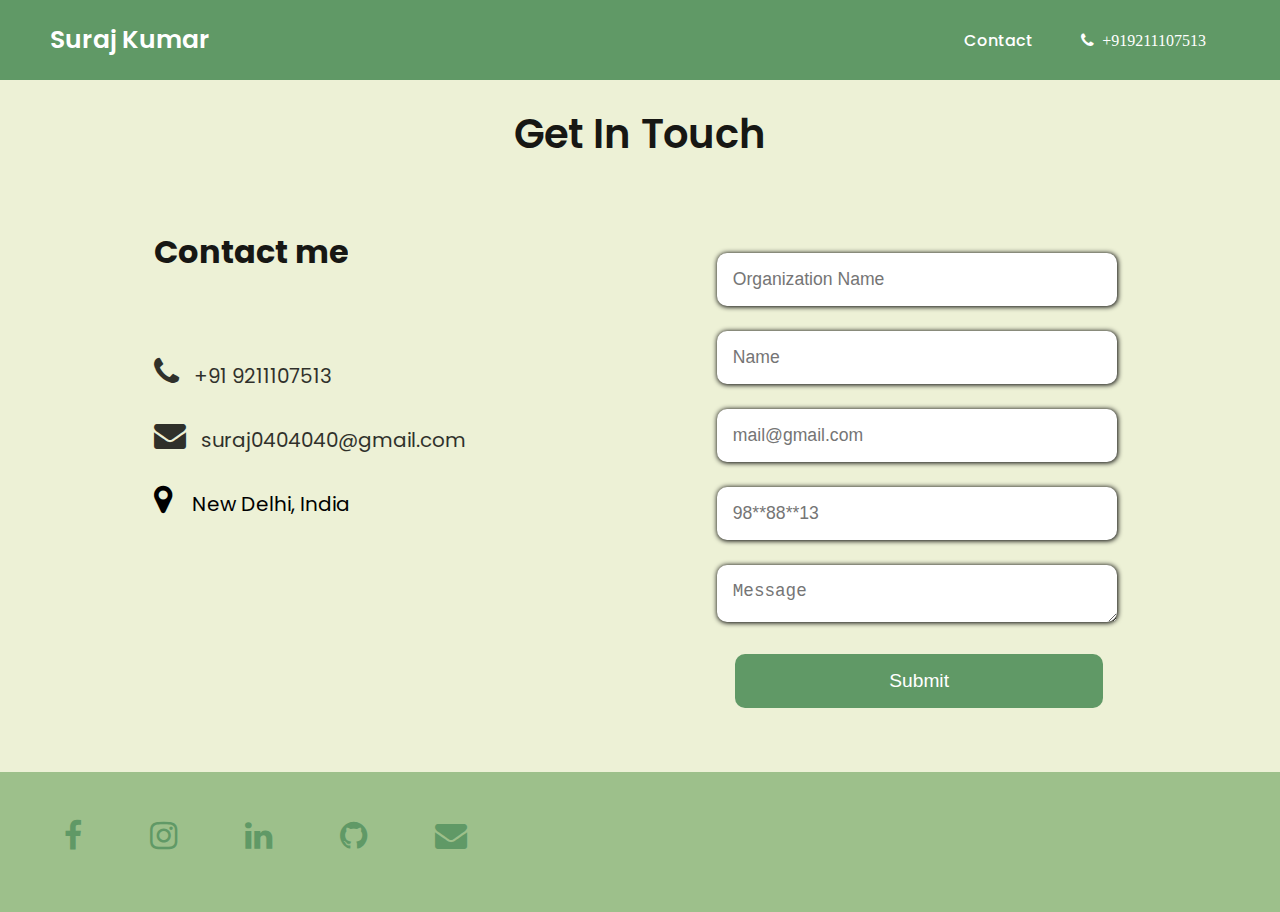
<file: files/web-page/contact.html>
<!DOCTYPE html>
<html lang="en">
<head>
    <meta charset="UTF-8">
    <meta name="viewport" content="width=device-width, initial-scale=1.0">
    <title>ContactMe</title>
    <link rel="stylesheet" href="../CSS/contact.css">
    <link rel="stylesheet" href="../CSS/nav-footer.css">
    <link rel="stylesheet" href="../CSS/responsive.css">
    <script type="text/javascript" src="../JS/jsvalidation.js"></script>
    <link rel="preconnect" href="https://fonts.googleapis.com">
    <link rel="preconnect" href="https://fonts.gstatic.com" crossorigin>
    <link href="https://fonts.googleapis.com/css2?family=Herr+Von+Muellerhoff&family=Poppins:wght@200;400&display=swap" rel="stylesheet">
    <link rel="stylesheet" href="https://cdnjs.cloudflare.com/ajax/libs/font-awesome/4.7.0/css/font-awesome.min.css">
    <link rel="stylesheet" href="https://maxcdn.bootstrapcdn.com/font-awesome/4.4.0/css/font-awesome.min.css">
</head>
<body>

    <!-- Nav Bar -->
    <header>
        <nav>
            <div class="left">
                <a href="../../index.html">Suraj Kumar</a>
            </div>
            <div class="right">
                <ul>
                    <li><a href="contact.html">Contact</a></li>
                    <li><a href="tel:9211107513" id="header-phone" class="fa fa-phone">&nbsp;&nbsp;+919211107513</a></li>
                </ul>
            </div>
            <div class="hamburger">
                <div class="bar"></div>
                <div class="bar"></div>
                <div class="bar"></div>
            </div>
        </nav>
    </header>

   

    <!-- Contact Page -->
    <section class="tenth-section">
        <div class="contact">
            <div class="section-head">
                <!-- <h2>Contact</h2> -->
                <h1>Get In Touch</h1>
            </div>
            <div class="tenth-section-content">
                <div class="left-tenth">
                    <h2>Contact me</h2>
                    <a href="tel:9211107513"><i class="fa fa-phone"></i> &nbsp;&nbsp;+91 9211107513</a><br>
                    <a href="mailto:suraj0404040@gmail.com"><i class="fa fa-envelope"></i> &nbsp;&nbsp;suraj0404040@gmail.com</a><br>
                    <p class="location"><i class='fa fa-map-marker'></i> &nbsp;&nbsp;&nbsp;New Delhi, India</p><br>
                </div>
                <div class="right-tenth">

                    <form action="../PHP/contact_data.php" onsubmit="return validateForm()" name="myForm" method="post">
                        <p id="msg6"></p>
                        <input type="text" name="org_name" placeholder="Organization Name" >
                        <p id="msg1"></p>
                        <input type="text" name="name" placeholder="Name" >
                        <p id="msg2"></p>
                        <input type="email" name="mail" placeholder="mail@gmail.com" >
                        <p id="msg3"></p>
                        <input type="tel" name="phone" placeholder="98**88**13">
                        <p id="msg4"></p>
                        <textarea name="msg"   placeholder="Message"></textarea>
                        <p id="msg5"></p>
                        <input type="submit" name="save" value="Submit" class="submit-form">
                        <p id="msg5"></p>
                    </form>

                </div>
            </div>
        </div>
    </section>

    <!-- Footer -->
    <footer>
        <div class="footer">
            <!-- <p>Follow Us</p> -->
            <div class="icon">
                <a href="https://www.facebook.com/campaign/landing.php?campaign_id=14884913640&extra_1" class="fa fa-facebook"></a>
                <a href="https://www.instagram.com/" class="fa fa-instagram"></a>
                <a href="https://www.linkedin.com/in/suraj-kumar-017a9526a/" class="fa fa-linkedin"></a>
                <a href="https://github.com/surajji-kumar" class="fa fa-github"></a>
                <a href="mailto:suraj0404040@gmai.con" class="fa fa-envelope"></a>
            </div>
        </div>
    </footer>

     <!-- JS for Nav  -->
     <script type="text/javascript">
        const hamburger = document.querySelector(".hamburger");
        const right = document.querySelector(".right");

        hamburger.addEventListener("click", ()=> {
            hamburger.classList.toggle("active");
            right.classList.toggle("active");
        })
    </script>
</body>
</html>
</file>
<file: files/CSS/contact.css>
* {
    margin: 0;
    padding: 0;
    scroll-behavior: smooth;
}

body {
    background-color: #EDF1D6;
    font-family: 'Poppins', sans-serif;
}
body::-webkit-scrollbar {
    display: none;
    /* position: relative; */
    /* padding-top: 10rem ; */
    
  }


/* Contact Page */

/* Tenth Section */
/* .header{ */
    /* position: relative; */
    /* position: fixed; */
    /* top: 0; */
/* } */
 .tenth-section {
    padding-top: 40px;
} 
 
 
.contact {
    padding: 5%;
    /* padding-top: 10rem; */
}

.contact .section-head {
    text-align: center;
    color: #000;
}

.section-head h1 {
    /* color: white; */
    font-size: 2.5rem;
    font-weight: 600;
    opacity: 0.9;
}

/* .section-head h2 {
    /* color: gray; */
/* } */ 

.contact .tenth-section-content {
    margin: 4rem 4rem 0 4rem;
    display: flex;
    justify-content: space-around;
}

.tenth-section-content .left-tenth {
    width: 30%;
}

.left-tenth {
    font-size: 20px;
    /* color: white; */
}

.left-tenth h2 {
    margin-bottom: 5rem;
    font-size: 2rem;
    opacity: 0.9;
}

.left-tenth a {
    color: #000;
    opacity: 0.8;
    text-decoration: none;
    transition: 0.2s;
}

.left-tenth a:hover {
    /* transition-duration: 0.5s; */
    color: #40513B;
}

.left-tenth i {
    margin-bottom: 2rem;
    font-size: 2rem;
}

.tenth-section-content .right-tenth {
    width: 40%;
}
.right-tenth input{
    width: 90%;
}
.right-tenth form input {
    /* width: 90%; */
    border: transparent;
    background-color: #fff;
    box-shadow: 0.1px 0.1px 5px 0.1px #000;
    color: #000;
    /* font-weight: 600; */
    border-radius: 10px;
    padding: 1rem;
    font-size: 1.1rem;
    margin-top: 25px;
    outline: none;
}

.right-tenth form textarea {
    width: 90%;
    height: 24.5px;
    
    padding: 1rem;
    margin-top: 25px;
    /* color: white; */
    font-size: 1.1rem;
    border:transparent;
    outline: none;
    border-radius: 10px;
    box-shadow: 0.1px 0.1px 5px 0.1px #000;
}

.right-tenth p {
    color: red;
    opacity: 0.8;
    font-size: 15px;
}

.right-tenth form .submit-form {
    /* width: 98%; */
    margin-left: 18px;
    border-radius: 10px;
    color: #fff;
    font-size: 1.2rem;
    box-shadow: none;
    background-color: #609966;
    /* border: 1px solid white; */
    cursor: pointer;
    border: transparent;
    transition: all 0.5s;
}

.right-tenth form .submit-form:hover {
    background-color: #40513B;
    color: #fff;
}
</file>
<file: files/CSS/nav-footer.css>
* {
    margin: 0;
    padding: 0;
}


/* Nav Bar */
header{
    width: 100%;
    position: fixed;
   /* position: relative; */
   z-index: 1;
   background-color: #609966;

}
nav {
    /* position: relative; */
    /* position: fixed; */
    /* width: 100%; */
    display: flex;
    padding: 0px 50px;
    justify-content: space-between;
    color: #fff;
    height: 5rem;   
   
    align-items: center;
}

nav .left a {
    font-size: 25px;
    color: #ffffff;
    text-decoration: none;
    font-weight: 600;
}

nav .right {
    display: flex;
    align-items: center;
    
}

nav .right ul {
    display: flex;
}
/* nav .right */

nav .right li {
    list-style: none;
    margin: 0 24px;
}
nav .right a {
    color: #ffffff;
    text-decoration: none;
    transition: all 0.5s;
    font-weight: 500;
}

nav .right a:hover {
    transition-duration: 0.3s;
    color:#40513B;
    text-decoration: underline;
    /* scale: 1.1; */
}

.hamburger {
    display: none;
    cursor:pointer;
}

.bar {
    display: block;
    width: 25px;
    height: 3px;
    margin: 5px auto;
    -webkit-transition:all 0.3s ease-in-out;
    transition: all 0.3s ease-in-out;
    background-color: #EDF1D6;
}

/* footer */

footer {
    height: 140px;
    background-color: #9DC08B ;
    width: 100%;
    margin-bottom: 0;
}

footer .footer {
    padding: 2rem 0 2rem 4rem;
}

.footer p {
    font-weight: 800;
    font-size: 1.2rem;
    color: #000;
    opacity: 0.9;
}

.footer .icon a {
    margin-top: 1rem;
    text-decoration: none;
    font-size: 2rem;
    margin-right: 4rem;
    color: #609966;
}

.footer .icon a:hover {
    /* color: rgba(220, 13, 41, 0.981); */
    color: #40513B;
    scale: 1.1;
}
</file>
<file: files/CSS/responsive.css>
/* Responsive */

@media screen and (max-width:1350px) {
    .tenth-section-content .left-tenth {
        width: 50%;
    }
}

@media screen and (max-width: 1200px) {
    .tenth-section-content .right-tenth {
        width: 50%;
    }
}

@media screen and (max-width:1100px) {
    .right-first {
        width: 50%;
        display: block;
    }

    .right-first .second {
        margin-top: 1rem;
        margin-right: auto;
    }

    .right-first .first img {
        border-radius: 40px 40px 0 0 ;
        width: 100%;
        /* width: 100px; */
    }

    .second-section img {
        width: 3rem;
    }

    .second-section {
        height: 6rem;
    
    }
    .third-section {
        margin: auto;
    }

    .third-section .left-third {
        width: 40%;
        color: white;
    }
    
    .third-section .right-third {
        width: 25rem;
    }
    
    .third-section-image {
        margin: 0 20px;
    }
    
    .box .title {
        font-size: 1.2rem;
        width: 100%;
        text-align: center;
    }
    
    .right-third .title span {
        display: none;
    }
    
    .about {
        justify-content: space-between;
        height: 70vh;
    }
    
    .about-image {
        width: auto;
    }
    
    .text-seventh {
        margin-right: 1rem;
    }
    
    .about-yourself {
        text-align: justify;
    }
    
    .eight-section .skill {
        padding: 5% 10% 8% 10%;
    }
    
    .left-sixth font {
        font-size: 2.2rem;
    }
    
    .left-sixth .contact-sixth {
        margin: 3rem auto 5% 0;
    }
    
    .right-sixth {
        width: 40%;
    }
    
    .right-sixth img {
        height: 27rem;
        box-shadow: 2px 2px 78px 5px gainsboro;
    }
    
    .contact {
        padding: 5% 0;
    }
    
    .contact .tenth-section-content {
        margin: 4rem 2rem 0 2rem;
    }
}

@media screen and (max-width: 999px) {
    .first-div {
        /* display: block; */
        /* margin-top: 5rem; */
        /* height: auto; */
        position: relative;
    }

    .first-section {
        height: 35rem;
        display: flex;
        flex-direction: column;
        align-items: center;
        justify-content: space-evenly;
        gap: 20px;
        
    }

    img.first-image {
        display: block;
         margin-top: 40px;
        background-repeat: no-repeat;
        background-size: cover;
        width: 75%;
        height: 20rem;
        /* z-index: -1; */
        /* position: absolute; */
    }
     

    .first .laptop-img {
        display: none;
    }

    .right-first {
        display: none;
    }

    .first .mobile-img {
        height: 100vh;
        border-radius: 0;
        width: 100vh;
        display: none;
    }

    .left-first {
        width: 90%;
        margin-left: 20px;
        padding-top: 20%;
    }

    .third-section {
        display: block;
        margin: auto 20px;
    }

    .third-section .left-third {
        width: 100%;
    }

    .right-third {
        width: auto;
    }

    .third-section .right-third {
        width: auto;
    }

    .third-section-image {
        height: 5rem;
    }

    .about {
        display: block;
        height: auto;
    }

    .about-image img {
        height: auto;
        width: 100%;
        position: inherit;
        border-radius: 0;
    }

    .text-seventh {
        padding: 10px 10px 30px 10px;
        width: auto;
        margin-right: 0;
    }

    .eight-section .skill {
        padding: 5%;
    }

    .section-head h1 {
        font-size: 1.5rem;
    }

    .sixth-section {
        display: block;
    }

    .left-sixth {
        width: 100%;
        text-align: center;
    }

    .right-sixth {
        width: 100%;
        height: auto;
    }

    .right-sixth img {
        border-radius: 0 0 25px 25px;
        box-shadow: 0 0;
        height: auto;
        margin-bottom: 2rem;
    }

    .contact .tenth-section-content {
        display: block;
    }

    .tenth-section-content .left-tenth {
        width: 100%;
    }

    .tenth-section-content .right-tenth {
        width: 100%;
    }

    .left-tenth h2 {
        margin-bottom: 1.5rem;
    }

    .contact .tenth-section-content {
        margin: 4rem 1rem 0 1rem;
    }
}

/* ***********************************Navigation bar and Footer ****************************************************** */
@media screen and (max-width:999px) {
    nav {
        justify-content: space-evenly;
        z-index: 1;
    }

    nav .right {
        display: block;
    }

    .right {
        position: fixed;
        right : -100%;
        top: -5rem;
        gap: 0;
        background-color: #609966;
        width: 100%;
        text-align: center;
        transition: 0.3s;
    }

    .right ul {
        flex-direction: column;
        /* width: 100px; */
    }

    .right ul li {
        margin: 16px 0;
    }

    .right ul li:hover {
        transition: 0.3s ease;
        padding: 1rem;
        background-color: #40513B;
    }

    .right.active {
        right: 0;
        top: 5rem;
    }

    .hamburger {
        display: block;
        margin-left: 12rem;
    }

    .hamburger.active .bar:nth-child(2) {
        opacity: 0;
    }

    .hamburger.active .bar:nth-child(1) {
        transform: translateY(8px) rotate(45deg);
    }

    .hamburger.active .bar:nth-child(3) {
        transform: translateY(-8px) rotate(-45deg);
    }


    /* Footer */

    .icon {
        text-align: center;
    }

    footer {
        height: 5rem;
        /* margin-bottom: 0; */
    }

    footer .footer {
        padding: 0;
    }

    .footer p {
        display: none;
    }

    .footer .icon a {
        margin-top: 20px;
        font-size: 2rem;
        margin-right: 20px;
    }
}
</file>
